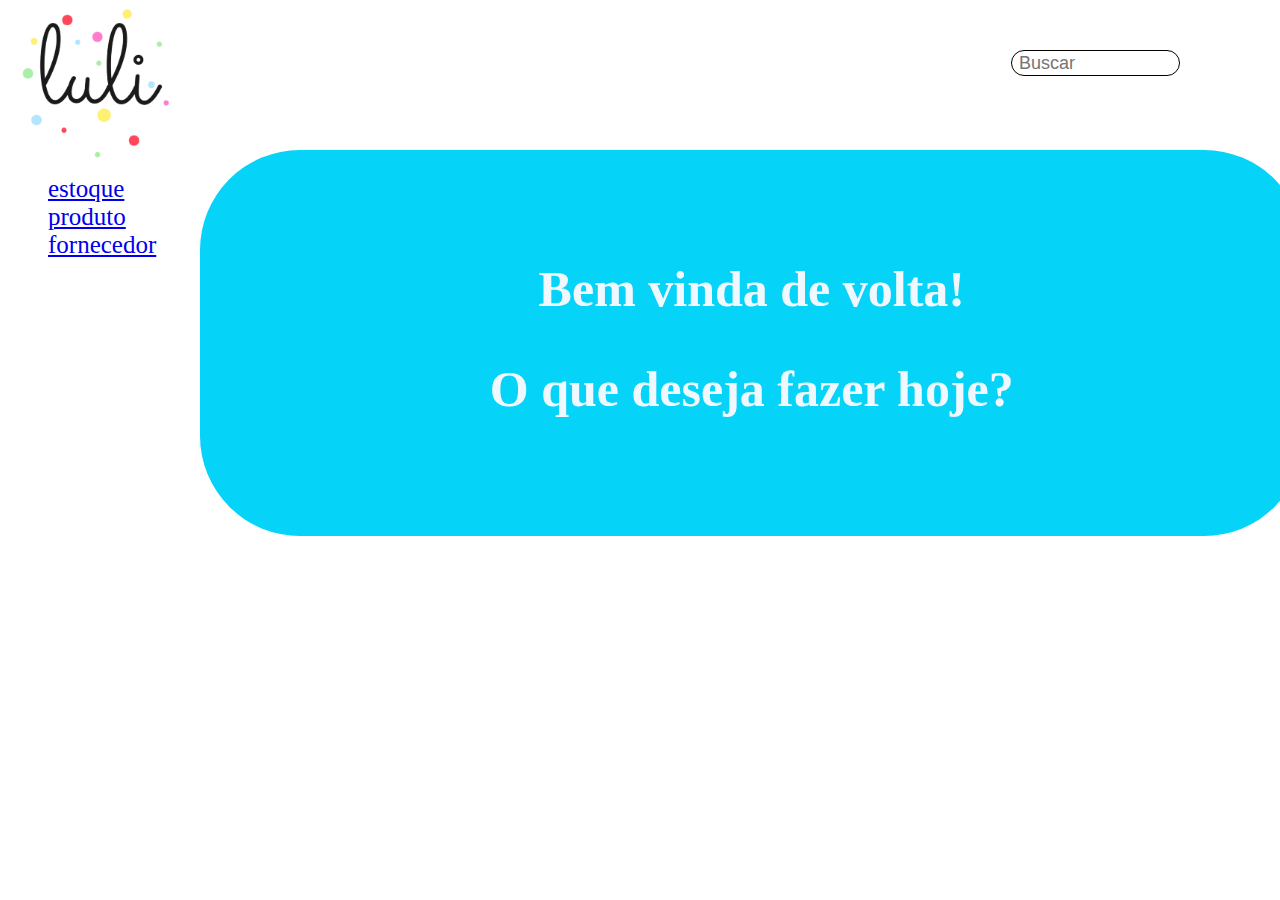
<file: Projeto_Integrador_Grupo_3/home/index.html>
<!DOCTYPE html>
<html lang="pt-BR">
<head>
    <meta charset="UTF-8">
    <meta http-equiv="X-UA-Compatible" content="IE=edge">
    <meta name="viewport" content="width=device-width, initial-scale=1.0">
    <link rel="stylesheet" href="style.css">
    <title>Home</title>
</head>
<body>
    <img class="logo" src="img/logo.png" alt="">
    <div id="divBusca">
        <input type="text" id="txtBusca" placeholder="Buscar"/>
      </div>
    <div id="menu">
        <ul>
            <li>
               <a href="#" class="linksnav">estoque</a>  
            </li>
            <li>
                <a href="#" class="linksnav">produto</a> 
            </li>
            <li>
                <a href="#" class="linksnav">fornecedor</a> 
            </li>
        </ul>
    </div>
    <div class="container">
        <h1>Bem vinda de volta!</h1>
        <h2>O que deseja fazer hoje?</h2>
    </div>
</body>
</html>
</file>
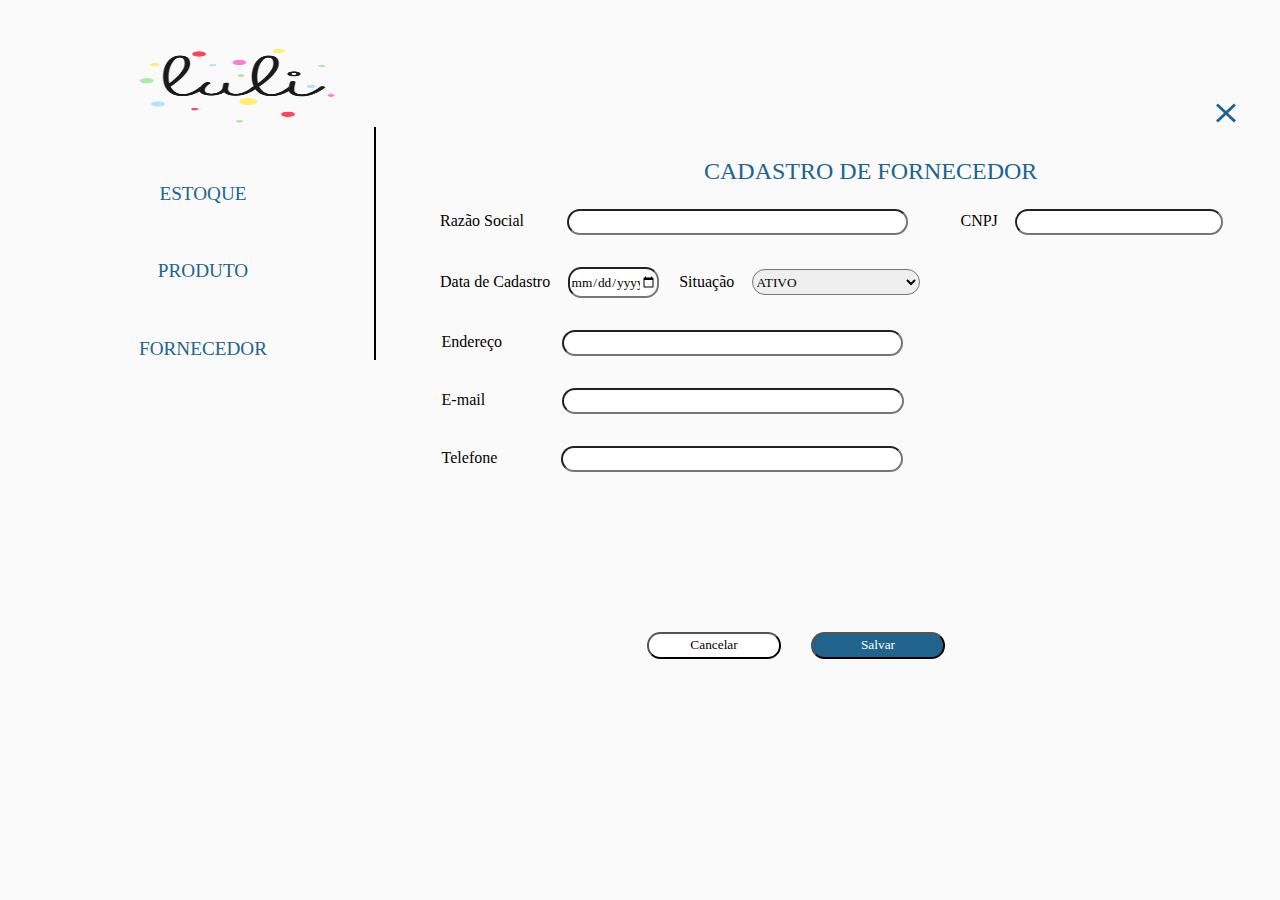
<file: Projeto_Integrador_Grupo_3/cadastro de fornecedor/RegistrationUser.html>
<!DOCTYPE html>
<html lang="pt_br">
<head>
    <meta charset="UTF-8">
    <meta http-equiv="X-UA-Compatible" content="IE=edge">
    <meta name="viewport" content="width=device-width, initial-scale=1.0">
    <link rel="stylesheet" href="estyleregistration.css">
    <title>Cadastro de Fornecedores</title>
</head>
<body>
    <header>
        <div class="logo">
         <img src="img/luli2.png" alt="logotomia">
         <a class="x" href=""><img src="img/xis.svg"alt="x"></a>
        </div>
        
    </header>
    <div class="content">
     <div class="menuslaterais">
        <div class="link1">
        <a href="">ESTOQUE</a>
        </div>
        <div class="link1">
        <a class="a1" href="">PRODUTO</a>
        </div>
        <div class="link1">
        <a href="">FORNECEDOR</a>
        </div> 
        </div>
    
        <div class="centro">
            <p class="descricaopagina">CADASTRO DE FORNECEDOR<p>
        <div class="profile-info">
           <div class="inputline1"> 
                <form class="form1" method="POST" action="/administradores/criar" onsubmit="return confirm('Confirma ação')">
                <label class="labelname"for="name">Razão Social</label>  
                 
                <input type="text" class="input-register1" required name="name">
                
                <form method="POST" action="/administradores/criar" onsubmit="return confirm('Confirma ação')">
                    <label class="labelid"for="tcsID">CNPJ</label>    
                    
                    <input type="text" class="input-register6" required name="cnpj">
                </div>
                <div class="inputline2">
                <label for="datacadastro">Data de Cadastro</label>  
                <input class="inputbox" type="date" required name="datacadastro">
                <label for="situacao">Situação</label>  
                <select class="inputbox3"type="text" required name="situacao">
                    <option value="true">ATIVO</option>
                    <option value="false">INATIVO</option>
                </select>
                
                </div>
                
           <div class="inputline5"> 
            <form method="POST" action="" onsubmit="return confirm('Confirma ação')">
            <label class="labelid1"for="">Endereço</label>    
            <input type="text" class="input-register5" required name="endereco">
            </form>
        </div> 
        <div class="inputline5"> 
            <form class="form1" method="POST" action="" onsubmit="return confirm('Confirma ação')">
            <label class="labelid1"for="">E-mail</label>    
            <input type="email" class="input-register3" required name="endereco">
            </form>
        </div>
        <div class="inputline5"> 
            <form class="form1" method="POST" action="" onsubmit="return confirm('Confirma ação')">
            <label class="labelid1"for="">Telefone</label>    
            <input type="tel" class="input-register4" required name="endereco">
            </form>
        </div> 
        
            </div>
          </div> 
        </div>
        
        <div class="buttons">
            <button class="input-register1 buttoncancel popup" id="button">Cancelar</button>
            <button class="input-register1 buttonsave popup" id="button2">Salvar</button>

            <div id="maincontent">
            </div>
            <div id="overlay"></div>
            <div id="popup">
                <div class="popupcontrols">
                    <span id="popupclose">X</span>
                </div>
                <div class="popupcontent">
                    <h1 style="padding-bottom: 30px; padding-top: 10px;">Você tem certeza que deseja cancelar a aplicação ?</h1>
                    <button class="input-register1 buttoncancel popup" id="buttonno">Não</button>
                    <button class="input-register1 buttonsave popup" id="buttonyes">Sim</button>
                </div>
            </div>

            <div id="maincontent2">
            </div>
            <div id="overlay2"></div>
            <div id="popup2">
                <div class="popupcontrols2">
                    <span id="popupclose2">X</span>
                </div>
                <div class="popupcontent2">
                    <h1 style="padding-bottom: 30px; padding-top: 10px;">Cadastro Realizado com Sucesso</h1>
                    <button class="input-register1 buttonsave popup2" id="buttonok">OK</button>
                </div>
            </div>

        </div>
        
     







    
</body>
<script type="text/javascript">
    // Initialize Variables
    var closePopup = document.getElementById("popupclose");
    var overlay = document.getElementById("overlay");
    var popup = document.getElementById("popup");
    var button = document.getElementById("button");
    var buttonno = document.getElementById("buttonno")


    var buttonyes = document.getElementById("buttonyes")
    var closePopup2 = document.getElementById("popupclose2");
    var overlay2 = document.getElementById("overlay2");
    var popup2= document.getElementById("popup2");
    var button2 = document.getElementById("button2");
    var buttonok = document.getElementById("buttonok")
    // Close Popup Event
    closePopup.onclick = function() {
        overlay.style.display = 'none';
        popup.style.display = 'none';
    };
    // Show Overlay and Popup
    button.onclick = function() {
        overlay.style.display = 'block';
        popup.style.display = 'block';
    }

    // Close Popup Event
    buttonyes.onclick = function() {
        overlay.style.display = 'none';
        popup.style.display = 'none';
    };
    // Close Popup Event
    buttonno.onclick = function() {
        overlay.style.display = 'none';
        popup.style.display = 'none';
    };

    // Close Popup Event
    closePopup2.onclick = function() {
        overlay2.style.display = 'none';
        popup2.style.display = 'none';
    };
    // Show Overlay and Popup
    button2.onclick = function() {
        overlay2.style.display = 'block';
        popup2.style.display = 'block';
    }

    // Close Popup Event
    buttonok.onclick = function() {
        overlay2.style.display = 'none';
        popup2.style.display = 'none';
    };
</script>
</html>
</file>
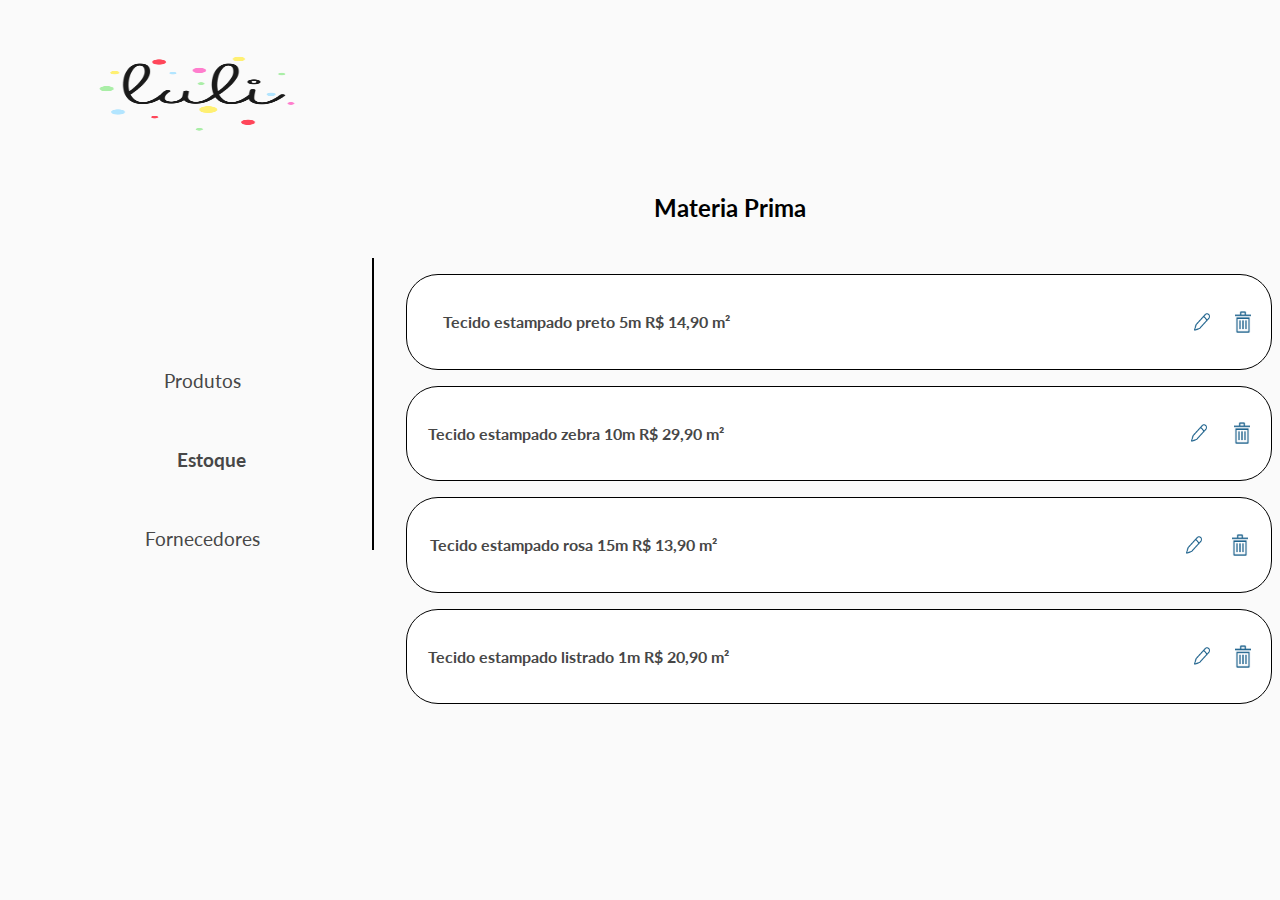
<file: Projeto_Integrador_Grupo_3/materia prima/users.html>
<!DOCTYPE html>
<html lang="pt_br">
<head>
    <meta charset="UTF-8">
    <meta http-equiv="X-UA-Compatible" content="IE=edge">
    <meta name="viewport" content="width=device-width, initial-scale=1.0">
    <link rel="stylesheet" href="estyleregistration.css">
    <link rel="preconnect" href="https://fonts.gstatic.com" crossorigin>
<link href="https://fonts.googleapis.com/css2?family=Lato:wght@300&display=swap" rel="stylesheet">
    <title>Materia Prima</title>
</head>
<body>
    <header>
        <div class="logo">
         <img class="logo1" src="img/luli2.png" alt="logotomia">
         <a class="saida3" href="#"> <img class="saida" src="img/mais.png" alt=""> </a>
        </div>
        <div class="users24">
            <p>Materia Prima</p>
        </div>
        
    </header>
    <div class="content">
     <div class="menuslaterais">
        <div class="link1">
        </div>
        <div class="link1">
        <a href="">Produtos</a>
        </div>
        <div class="pagina">
        <a href="">Estoque</a>
        </div>
        <div class="link1">
        <a href="">Fornecedores</a>
        </div> 
        </div>
        
        <div>
            

         <div class="usuario">
                <a href="#"> <h6 class="ale">Tecido estampado preto 5m R$ 14,90 m²</h6> </a>
                <img class="pen" src="img/pencil.png" alt="">
                <img src="img/trash.png" class="trash" alt="">
          </div>
                
     <div class="usuario">
        <h6 class="ale">Tecido estampado zebra 10m R$ 29,90 m²</h6>
        <img class="pen" src="img/pencil.png" alt="">
        <img src="img/trash.png" class="trash" alt="">
        </div>

        <div class="usuario">
            <h6 class="ale">Tecido estampado rosa 15m R$ 13,90 m²</h6>
            <img class="pen" src="img/pencil.png" alt="">
            <img src="img/trash.png" class="trash" alt="">    
                </div>

            <div class="usuario">
                <h6 class="ale">Tecido estampado listrado 1m R$ 20,90 m²</h6>
                <img class="pen" src="img/pencil.png" alt="">
                <img src="img/trash.png" class="trash" alt="">
           </div>


        

    <footer>

    </footer>
</body>
</html>
</file>
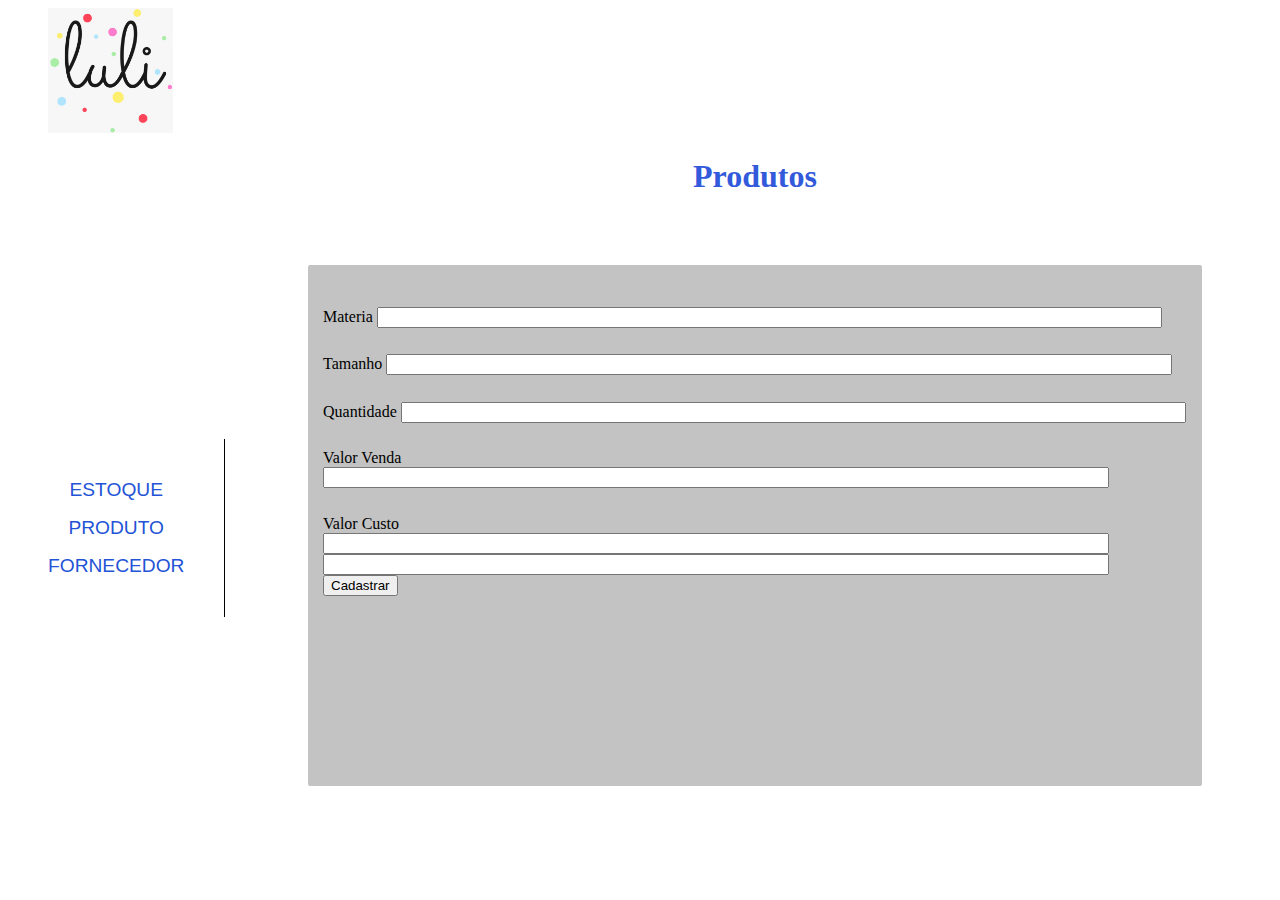
<file: Projeto_Integrador_Grupo_3/PRODUTO/indexx.html>
<!DOCTYPE html>
<html lang="pt-BR">
<head>
    <meta charset="UTF-8">
    <meta http-equiv="X-UA-Compatible" content="IE=edge">
    <meta name="viewport" content="width=device-width, initial-scale=1.0">
    <title>Produto</title>
    <link rel="stylesheet" href="indexx.css">
</head>
<body>
    <header>
            <img src="lulli.jpg" alt="lulli">
    </header>

<div class="caixa">
    <div class="menu">
        <a href="" class="Nome">ESTOQUE</a>
        <a href="" class="Nome">PRODUTO</a>
        <a href="" class="Nome">FORNECEDOR</a>
    </div>            

    <div class="listagemcaixa">
         <h1 class="titulo"> Produtos </h1>
         <div class="box">
        
            <div class="teko"><label for="Materia Prima">Materia </label>
                <input type="text" ></div>

            <div class="teko"> <label for="Tamanho">Tamanho </label>
                <input type="text"></div>

            <div class="teko"> <label for="Quantidade">Quantidade </label>
                <input type="text"></div>

            <div class="teko"> <label for="Valor Venda"> Valor Venda </label>
                <input type="text"  </div>

            <div class="teko"> <label for="Valor Custo"> Valor Custo </label> 
                <input type="text" </div>
            
            <div> <input type="text" 
                <textarea name="Descrição" id="descricion" cols="33" rows="5"></textarea> <button>Cadastrar</button> </div> <br>
                
                
        

   

        </div>
    </div>
</div>    
</body>
</html>
</file>
<file: Projeto_Integrador_Grupo_3/home/style.css>
.logo{
    position: absolute;
    width: 150px;
    left: 20px;
}
.container{
    position: absolute;
    left: 200px;
    top: 150px;
    border-radius: 100px;
    padding: 6%;
    background-color: #05D3F8;
    text-align: center;
    width: 950px;
}
h1,h2{
    font-size: 50px;
    color: aliceblue;
}
#menu{
    position: absolute;
    top: 150px;
}
#menu ul, li{
    list-style-type: none;
    font-size: 25px;

}
#menu p{
    padding: 5px;
    margin: 5px;
}
  #txtBusca{
    float:right;
    position: absolute;
    background-color:transparent;
    padding-right:5px;
    font-size:18px;
    border:solid 1px;
    border-radius: 25px;
    height:22px;
    width:160px;
    top: 50px;
    right: 100px;
  }

  #txtBusca::placeholder {
    padding-left: 5px;
  }
</file>
<file: Projeto_Integrador_Grupo_3/cadastro de fornecedor/estyleregistration.css>
*{
    font-family:lato;
    margin-left: 1em;
}
body{
    background-color: #FAFAFA;
    margin-top: 0;
}
.logo{
    width: 100%;
    padding-left: 3em;
    padding-top: 3em;
    margin: 0 0 0;
}
.logo img{
    margin-left: 2.5em;
    width: 12.5em;
    height: 4.688em;
    
}

img{
    width: 40%;
}
.menuslaterais{
    height: 100%;
    width: 25%;
    border-right: 0.15em solid rgb(0, 0, 0);
    display: inline-block;
    padding-right: 1em;
}
a{
    text-decoration: none;
    
    
}
a:visited {
        color:#20648E;
    }
.link1{
    padding-top: 2.9em;
    text-align: center;
    font-family: "roboto", sans-serif;
    font-size:larger;
    color:rgb(35, 83, 214);
    margin: 0 0 0;
    
    
}
.link1 a{
    margin:  0 0 0;
}

.content{
    display: flex;
    flex-direction: row;
    margin: 0 0 0;
}

.labelid{
    padding-left: 2em;
}
.labelid1{
  padding-left: 0.1em;
}
.input-register{
    width: 25em;
    border-radius: 1em;
    height: 1.5em;
    margin-left: 2em;
}

.form1{
    width: 50em;
    display: inline-block;
    margin: 0 0 0;
    
}

.inputline2{
    padding-top: 2em;
}
.inputbox{
    width: 6.5em;
    border-radius: 1em;
    height: 2em;
}
.inputline3{
    padding-top: 2em;
}

.inputbox3{
    width: 12.62em;
    border-radius: 1em;
    height: 2em;
}


.inputline5{
    padding-top: 2em;
}


.labelphone{
    padding-left: 14.9em;
    padding-right: 0.5em;
}
.descricaopagina{
    color:#20648E;
    font-size:1.5em;
    padding-top: 0.3em;
    margin-left: 13em;
}
.labelrole{
    padding-right: 2.88em;
}
.labelcustomer{
    padding-right: 0.45em;
}
.labelpassword{
    padding-right: 0.45em;
}
.labelname{
    padding-right: 1.2em;
    font-size: 1em;

}
.settings{
    font-weight: bold;
    font-size:1.5em;
    color:#20648E;
}
footer{
    text-align: center;
    margin-top: 3em;
}
.abutton{
    color: #474747;
    margin: 0;
    border: 0;
    padding: 0;
    font-size: 2em;
  }
  .abutton:hover{
    color: #fafafa;
  }
  .button{
    text-align: center;
    padding-top: 0.6em;

  }
  .button1{
    border-radius: 2em;
    margin-right: 3em;
    border: 0;

    
    width: 10em;
  }
  .button1:hover{
    border-radius: 30px;
    
    border: 0;
    background-color:#20648e;
    color: #fafafa;
  }
  .button2{
    border-radius: 2em;
    
    border: 0;
    margin-left: 0.2em;
    width: 10em;
  }
  .button2:hover{
    border-radius: 30px;
    
    border: 0;
    background-color:#20648e;
    color: #fafafa;
  }
  
  .x{
   padding-left: 67%;
  }
  .x img{
    width: 1.25em;
    height: 1.25em;
  }
  .linha1{
  
    padding: 40px ;
    color: #20648e;
    display: flex;
    padding-left: 50px;
   }
  
   .open{
    font-size:1.5em;
    font-weight: bold;
   }
  
   .numbers{
    padding-top: 0.3em;
    padding-top: 0.3em;
    padding-left: 10px;
   }
  
   .linha2{
    padding-left: 50px;
    display: flex;
    flex-flow: row wrap;
   }
  
   .coluna-50 {
    width: 50%;
   }
  
   .sublinha{
    display: flex;
    flex-flow: row wrap;
   }
  
  .input{
    padding-bottom: 20px;
  }
  
   .input-register1{
    display: inline;
    width: 25em;
    border-radius: 1em;
    height: 1.5em;
    margin-left: 1.5em;
    }
  
    .input-register2{
      display: inline;
      width: 15em;    
      border-radius: 1em;
      height: 2em;
      margin: 0;
      }
   .input-register3{
    display: inline;
    width: 25em;
    border-radius: 1em;
    height: 1.5em;
    margin-left: 5.5em;
   }
   .input-register4{
    display: inline;
    width: 25em;
    border-radius: 1em;
    height: 1.5em;
    margin-left: 4.5em;
   }
   .input-register5{
    display: inline;
    width: 25em;
    border-radius: 1em;
    height: 1.5em;
    margin-left: 4.2em;
   }
   .input-register6{
    display: inline;
    width: 15em;
    border-radius: 1em;
    height: 1.5em;
   }
    .buttons{
      padding-top: 10em;
      text-align: center;
      margin-left: 18em;
    }
  
  .buttoncancel{
    display: inline;
    width: 10em;
    border-radius: 1em;
    height: 2em;
    margin: 0;
    background-color: white;
  }
  
  .buttonsave{  
    display: inline;
    width: 10em;
    border-radius: 1em;
    height: 2em;
    margin: 0;
    background-color: #20648e;
    color: white;
  }
  
  .textarea{
    display: inline;
    width: 25em;
    border-radius: 1em;
  }
  
  /* Popup */
  
  #overlay {
    display: none;
    position: absolute;
    top: 0;
    bottom: 0;
    background: #999;
    width: 100%;
    height: 100%;
    opacity: 0.8;
    z-index: 100;
  }
  
  #popup {
    display: none;
    border-radius: 1em;
    position: absolute;
    top: 65%;
    left: 50%;
    background: #fff;
    width: 500px;
    height: 200px;
    margin-left: -250px; /*Half the value of width to center div*/
    margin-top: -250px; /*Half the value of height to center div*/
    z-index: 200;
  }
  
  #popupclose {
    float: right;
    padding-bottom: 2em;
    cursor: pointer;
  }
  
  .popupcontent {
    
    margin-right: 2em;
  }
  
  #button {
    cursor: pointer;
    margin-right: 2em;
  }
  
  /* Popup */
  
  #overlay2 {
    display: none;
    position: absolute;
    top: 0;
    bottom: 0;
    background: #999;
    width: 100%;
    height: 100%;
    opacity: 0.8;
    z-index: 100;
  }
  
  #popup2 {
    display: none;
    border-radius: 1em;
    position: absolute;
    top: 65%;
    left: 50%;
    background: #fff;
    width: 500px;
    height: 200px;
    margin-left: -250px; /*Half the value of width to center div*/
    margin-top: -250px; /*Half the value of height to center div*/
    z-index: 200;
  }
  
  #popupclose2 {
    float: right;
    padding: 10px;
    cursor: pointer;
  }
  
  .popupcontent2 {
    padding: 10px;
  }
  
  #button2 {
    cursor: pointer;
  }
  /*
  .INFORMATION {
    color: #20648e;
    padding-top: 0.3em;
    padding-top: 0.3em;
  }*/
</file>
<file: Projeto_Integrador_Grupo_3/materia prima/estyleregistration.css>
*{
    font-family: "Lato",sans-serif;
    margin-left: 1em;

}
body{
    background-color: #FAFAFA;
}
.logo{
    width: 30%;
    padding-left: 3em;
    padding-top: 3em;
    margin: 0 0 0;
}
.saida{
    width: 1.25em;

}

.saida3{
   padding-left: 80em;

}
.logo1{
    margin-left: 0;
    width: 12.5em;
    height: 4.688em;
}

img{
    width: 40%;
}
.menuslaterais{
    height: 100%;
    width: 25%;
    border-right: 0.15em solid rgb(0, 0, 0);
    display: inline-block;
    padding-right: 1em;
}
a{
    text-decoration: none;
    color: #474747;
    
    
}

.link1{
    padding-top: 2.9em;
    text-align: center;
    font-family: "Lato",sans-serif;
    font-size:larger;
    margin: 0 0 0;
}
.link1 a{
    margin:  0 0 0;
}

.centro{
    width: 1000px;
    padding-left: 2em;
    padding-top: 1.5em;
    margin: 0 0 0;
}
.content{
    display: flex;
    flex-direction: row;
    margin: 0 0 0;
}
.input-register1{
display: inline;
width: 25em;
border-radius: 1em;
height: 2em;
margin: 0;
}
.labelid{
    padding-left: 4em;
}
.input-register{
    width: 15em;
    border-radius: 1em;
    height: 2em;
}
.form1{
    width: 70em;
    display: inline-block;
    margin: 0 0 0;
    
}
.inputline2{
    padding-top: 2em;
}
.inputbox{
    width: 25.3em;
    border-radius: 1em;
    height: 2em;
}
.inputline3{
    padding-top: 2em;
}
.inputbox2{
    width: 12em;
    border-radius: 1em;
    height: 2em;
}
.inputbox3{
    width: 12.62em;
    border-radius: 1em;
    height: 2.5em;
}
.labelstatus{
    padding-left: 14.9em;
    padding-right: 0.5em;
}
.inputline4{
    padding-top: 2em;
}
.inputline5{
    padding-top: 2em;
}
.inputbox4{
    width: 12.62em;
    border-radius: 1em;
    height: 2.5em;
}

.labelphone{
    padding-left: 14.9em;
    padding-right: 0.5em;
}
.descricaopagina{
    color:#20648E;
    font-size:1.5em;
    padding-top: 0.3em;
}
.inputbox5{
    border-radius: 12px;
    width: 12em;
    height: 2em;
}
.inputbox6{
    border-radius: 1em;
    width: 12em;
    height: 2em;
}
.labelrole{
    padding-right: 2.88em;
}
.labelcustomer{
    padding-right: 0.45em;
}
.labelpassword{
    padding-right: 0.45em;
}
.labelname{
    padding-right: 1.2em;
}
.users24{
    font-weight: bold;
    font-size:1.5em;
    margin-left: 10em;
  
}
.perfil{
    font-family: "Lato", sans-serif;
  }
  overflow auto
  .hard{
    background-color: rgb(#d9d9d9);
    border-radius: 1em;
    font-family: "Lato",sans-serif;
  }



  .nivel{
    
    border-radius: 3em;
    font-family: "Lato",sans-serif;}
  
    p{
      border-radius: 1em;
      padding: 0.5em;
      margin-left: 36%;
    }
    h6{
      font-size: 1em;
      font-family: "Lato", sans-serif;
margin-right: 5.5em;
      padding-right: 1em;
      display: inline-block;
      
    }
  .ale{
    font-family: "Lato",sans-serif;
    font-size: medium;
    color: #474747;

    
}
.usuario2{
        display: flex;
        align-items: center;
        justify-content: space-around;
        border-color: black;
        border-radius:2em;
      border-style: solid;
      border-width: 0.01em;
      background-color: white;
    margin-top: 1em; 
      overflow: auto;
      width: 10em;
      height: -50em;
    }


.usuario{
    display: flex;
    align-items: center;
    justify-content: space-around;
    border-color: black;
    border-radius:2em;
  border-style: solid;
  border-width: 0.01em;
  background-color: white;
margin-top: 1em; 
  overflow: auto;
  width: 54em;
}
.pen{
    margin-left: 22em;
    width: 1em;
}
.users{
    color: #20648E;
    font-family: "Lato",sans-serif;
}
.imagem{
    width: 4em;
}
.trash{
    width: 1em;
    margin-right: 1em;
}
.pagina{
    font-weight:bold ;
    padding-top: 2.9em;
    text-align: center;
    font-family: "Lato",sans-serif;
    font-size:larger;
    color:rgb(35, 83, 214);
    margin: 0 0 0;
}
</file>
<file: Projeto_Integrador_Grupo_3/PRODUTO/indexx.css>
a{
    text-decoration: none;
    color: #000;
  }
  
   img{
      height: 125px;
      width: 125px;
      margin-left: 2.5rem;
  
   }
  

  
  .Nome{
          text-align: center;
          font-family: "roboto", sans-serif;
          font-size:larger;
          color:rgb(35, 83, 214);
          margin: .5rem .5rem ;
  }
  
  .titulo {
    text-align: center;
    color: #325adb;
  }

  .menu{
    
    border-right: 1px solid rgb(0, 0, 0);
    display:flex;
    padding-right: 1em;
    flex-direction: column;
    padding: 2rem;
    margin-top: 5%;
}

div.box{
    
    background-color: rgb(135, 135, 135, 0.5);
    display: flex;
    flex-direction: column;
    text-align: start;
    border-radius: 2px;
    padding: 15px;
    margin: 70px;
    width: 864px;
    height: 491px;
    left: 171px;
    top: 56px;

}

div.caixa{
    display: flex;
    justify-content: space-between;
    align-items: center;
    width: 100%;

}
div.teko{
    padding-top: 7mm;
    width: 100%
}

input {
    width: 90%;
}
body {
    background: #fff;
  }
</file>
